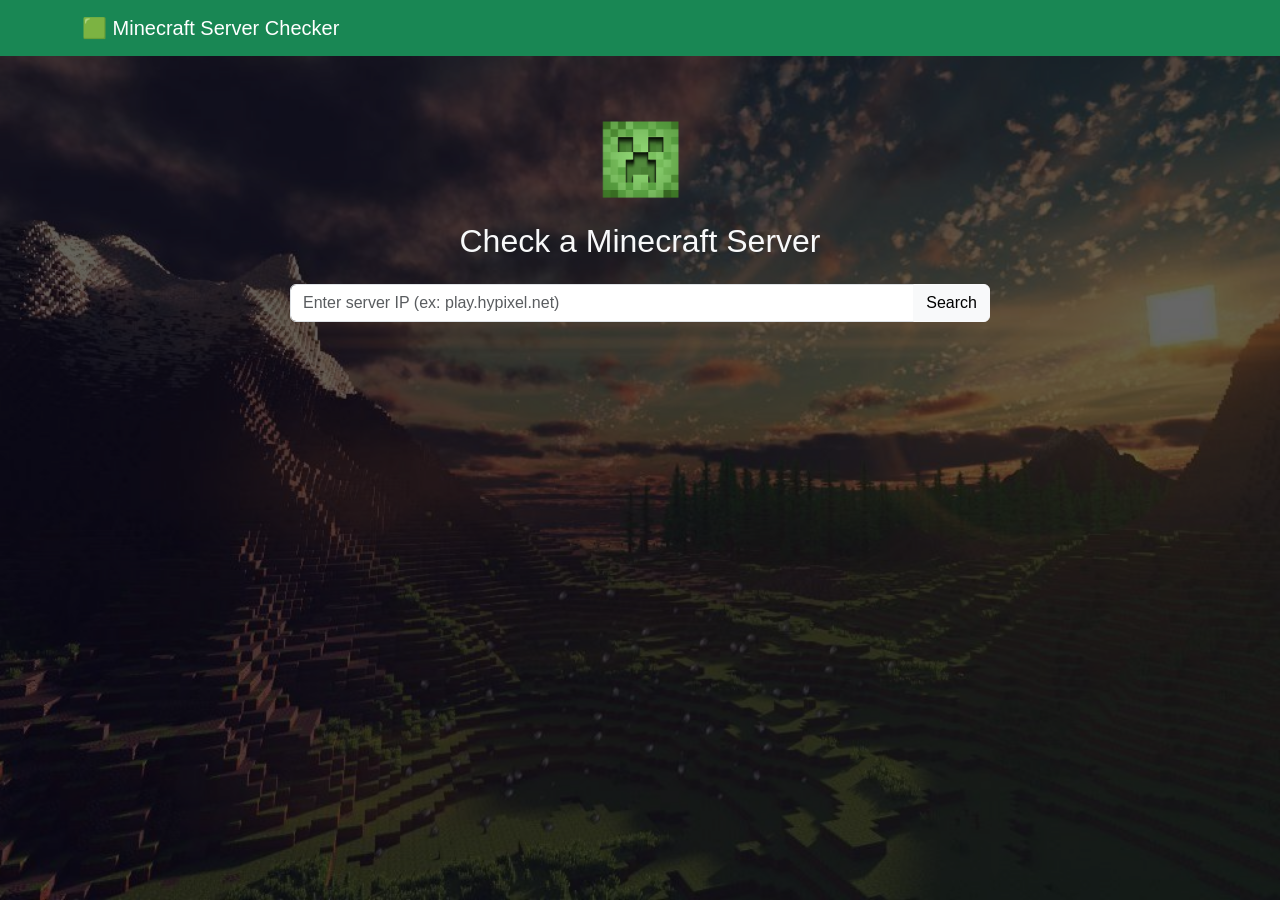
<file: finalProject1/index.html>
<!DOCTYPE html>
<html lang="en">
<head>
  <meta charset="UTF-8">
  <title>Minecraft Server Checker</title>

  <!-- Bootstrap -->
  <link href="https://cdn.jsdelivr.net/npm/bootstrap@5.3.0/dist/css/bootstrap.min.css" rel="stylesheet">

  <!-- Custom CSS -->
  <link rel="stylesheet" href="style.css">
</head>

<body class="bg-dark text-light">

<nav class="navbar navbar-dark bg-success">
  <div class="container">
    <span class="navbar-brand">🟩 Minecraft Server Checker</span>
  </div>
</nav>

<div class="container mt-5 text-center">
  <div class="text-center mb-4">
    <!-- Creeper image -->
     <img src="creeper.png" alt="Creeper" style="max-width:120px;" class="mb-2">
  
  <h2>Check a Minecraft Server</h2>
  </div>

  <div class="input-group mt-4">
    <input id="serverInput" class="form-control" placeholder="Enter server IP (ex: play.hypixel.net)">
    <button class="btn btn-light" onclick="checkServer()">Search</button>
  </div>

  <div id="result" class="mt-4"></div>
</div>

<script src="script.js"></script>
</body>
</html>
</file>
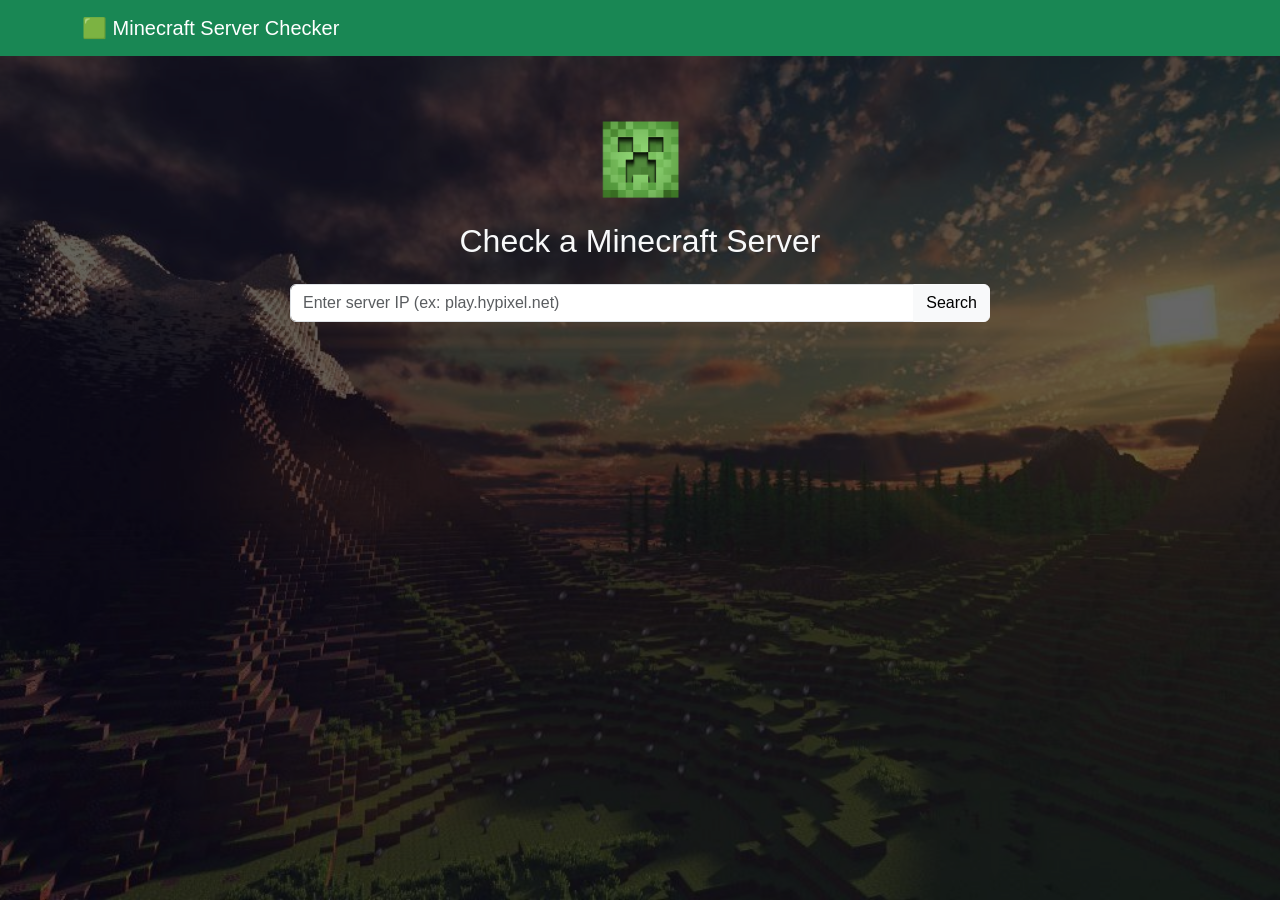
<file: finalProject1/finalProject1/index.html>
<!DOCTYPE html>
<html lang="en">
<head>
  <meta charset="UTF-8">
  <title>Minecraft Server Checker</title>

  <!-- Bootstrap -->
  <link href="https://cdn.jsdelivr.net/npm/bootstrap@5.3.0/dist/css/bootstrap.min.css" rel="stylesheet">

  <!-- Custom CSS -->
  <link rel="stylesheet" href="style.css">
</head>

<body class="bg-dark text-light">

<nav class="navbar navbar-dark bg-success">
  <div class="container">
    <span class="navbar-brand">🟩 Minecraft Server Checker</span>
  </div>
</nav>

<div class="container mt-5 text-center">
  <div class="text-center mb-4">
    
    <!-- Creeper image -->
     <img src="creeper.png" alt="Creeper" style="max-width:120px;" class="mb-2">
  
  <h2>Check a Minecraft Server</h2>
  </div>
<!-- Input field and button to check the server status -->

  <div class="input-group mt-4">
    <input id="serverInput" class="form-control" placeholder="Enter server IP (ex: play.hypixel.net)">
    <button class="btn btn-light" onclick="checkServer()">Search</button>
  </div>
<!-- Div to display the results -->

  <div id="result" class="mt-4"></div>
</div>

<script src="script.js"></script>
</body>
</html>
</file>
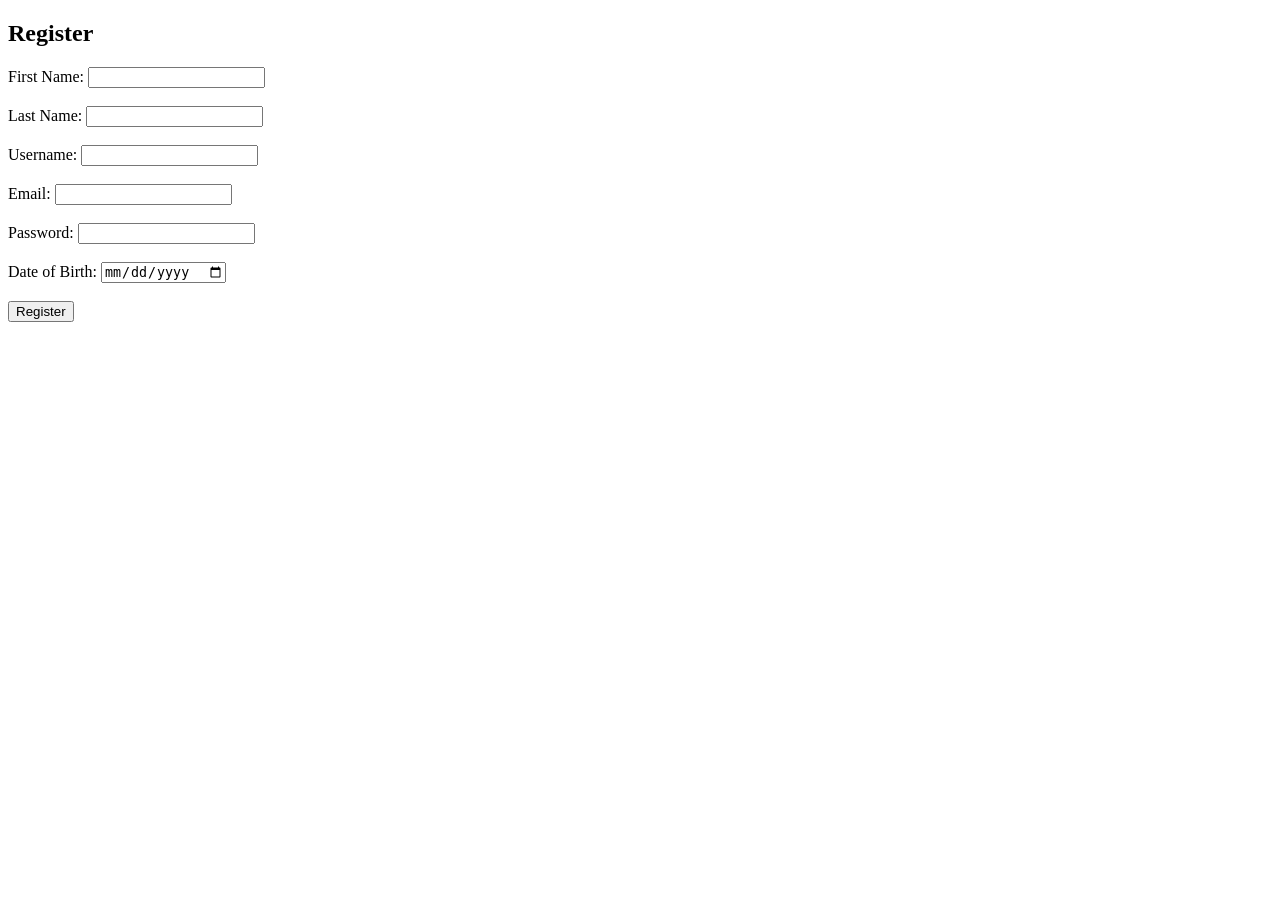
<file: lab5.html>
<!DOCTYPE html>
<html>
<head>
    <title>Lego Store Registration Page</title>
</head>

<body>

<h2>Register</h2>

<form onsubmit="return registerUser()">

    First Name: <input type="text" id="firstName"><br><br>

    Last Name: <input type="text" id="lastName"><br><br>

    Username: <input type="text" id="username"><br><br>

    Email: <input type="email" id="email"><br><br>

    Password: <input type="password" id="password"><br><br>

    Date of Birth: <input type="date" id="dob"><br><br>

    <input type="submit" value="Register">

</form>

<p id="output"></p>

<script>
function registerUser() {

    let firstName = document.getElementById("firstName").value;
    let lastName = document.getElementById("lastName").value;
    let username = document.getElementById("username").value;
    let email = document.getElementById("email").value;
    let password = document.getElementById("password").value;
    let dob = document.getElementById("dob").value;

    // check if any field is empty
    if (firstName == "" || lastName == "" || username == "" || email == "" || password == "" || dob == "") {
        document.getElementById("output").innerHTML = "Registration Failed: All fields are required.";
        return false;
    }

    // check password
    if (password.includes("!") == false && password.includes("?") == false) {
        document.getElementById("output").innerHTML = "Registration Failed: Password must contain ! or ?";
        return false;
    }

    // user object
    let user = {
        firstName: firstName,
        lastName: lastName,
        username: username,
        email: email,
        password: password,
        dob: dob
    };

    // mask password
    let hiddenPassword = "";
    for (let i = 0; i < user.password.length; i++) {
        hiddenPassword += "*";
    }

    // display result
    document.getElementById("output").innerHTML =
        "Registration Successful!<br>" +
        "Name: " + user.firstName + " " + user.lastName + "<br>" +
        "Username: " + user.username + "<br>" +
        "Email: " + user.email + "<br>" +
        "Password: " + hiddenPassword + "<br>" +
        "DOB: " + user.dob;

    return false;
}
</script>

</body>
</html>
</file>
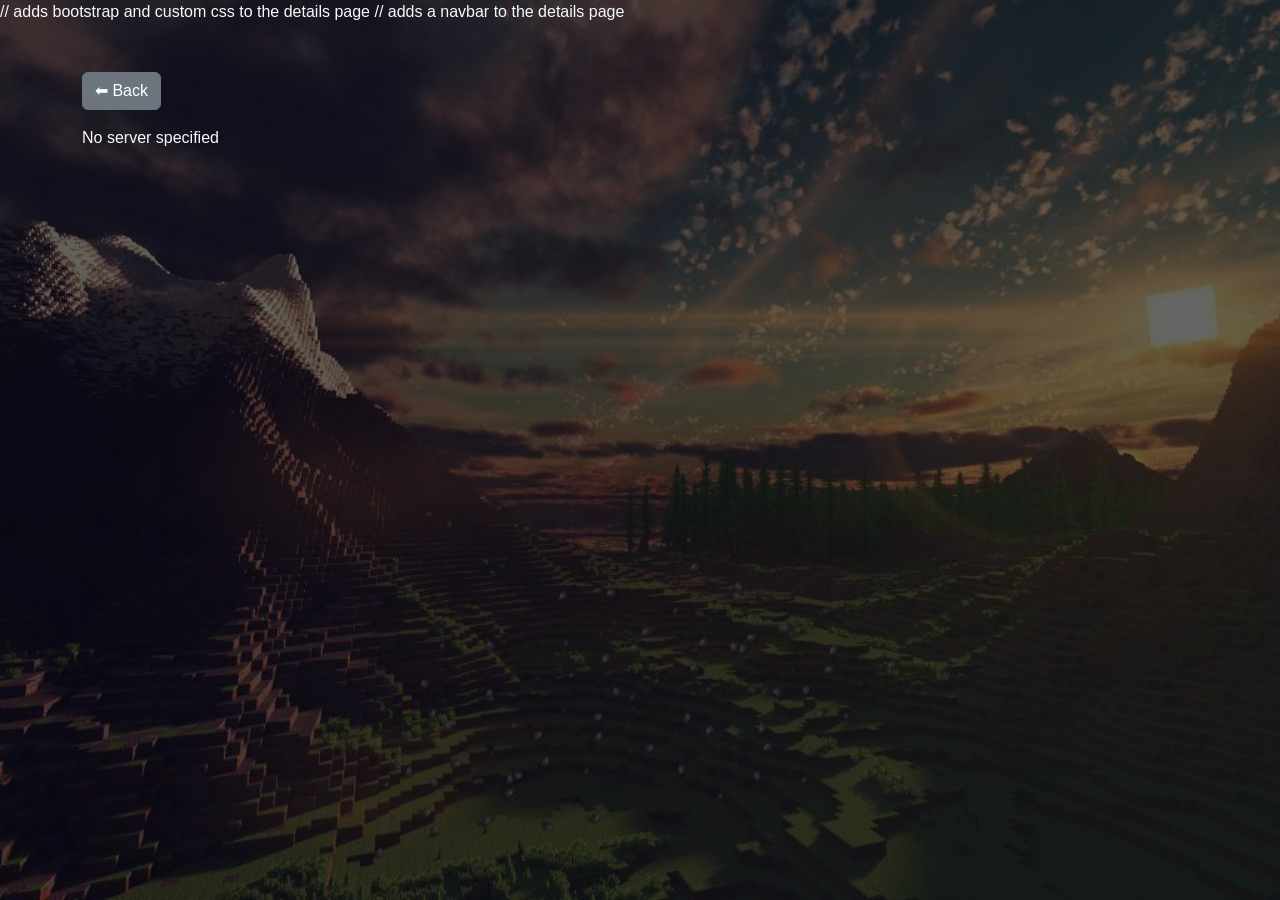
<file: finalProject1/details.html>
<!DOCTYPE html>
<html lang="en">
<head>
  <meta charset="UTF-8">
  <title>Server Details</title>

// adds bootstrap and custom css to the details page

  <link href="https://cdn.jsdelivr.net/npm/bootstrap@5.3.0/dist/css/bootstrap.min.css" rel="stylesheet">
  <link rel="stylesheet" href="style.css">
</head>

<body class="bg-dark text-light">

  // adds a navbar to the details page
<div class="container mt-5">
  <a href="index.html" class="btn btn-secondary mb-3">⬅ Back</a>
  <div id="details"></div>
</div>

<script src="details.js"></script>
</body>
</html>
</file>
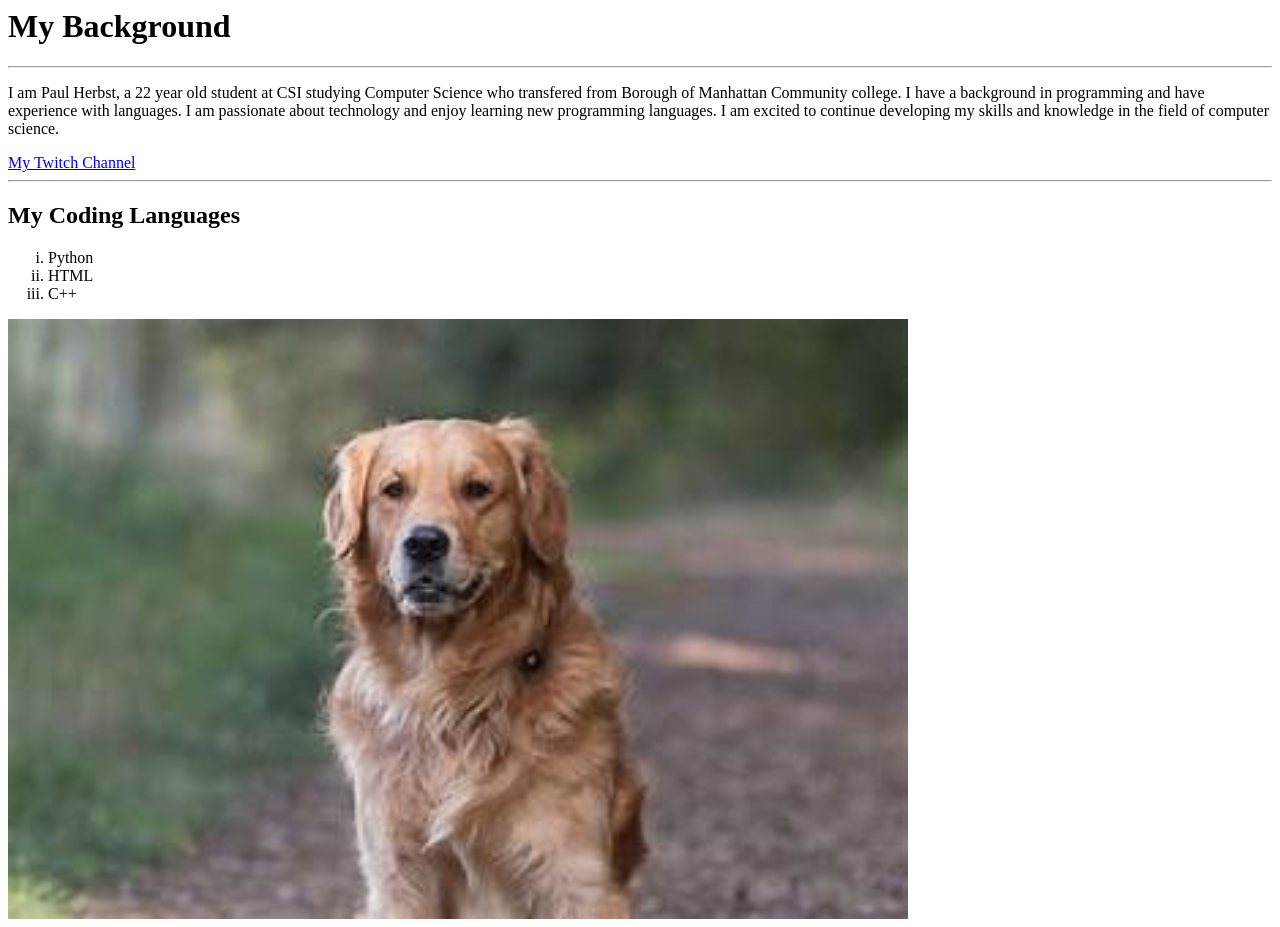
<file: Intro to Web/paulherbst045.github.io/lab2.html>
<html>

    <title>
Paul Herbst's 2026 Portfolio
    </title>
    <header>
        <h1>My Background</h1>
    </header>
 <hr />
    <p>
        I am Paul Herbst, a 22 year old student at CSI studying Computer Science who transfered from Borough of Manhattan Community college.
         I have a background in programming and have experience with languages. I am passionate about 
         technology and enjoy learning new programming languages. I am excited to continue developing my skills and knowledge in the field of computer science.
    </p>

    <a href="https://www.twitch.tv/busskey45" title = "Check out my Twitch channel!">
        My Twitch Channel</a>
<hr />
    <header>
        <h2>My Coding Languages</h2>
    </header>
    <ol type="i">
        <li>Python</li>
        <li>HTML</li>
        <li>C++</li>
    </ol>

    <img src ="dog.jpg" width 500 height="600" alt="A picture of a dog" title="A picture of a dog" />

</html>
</file>
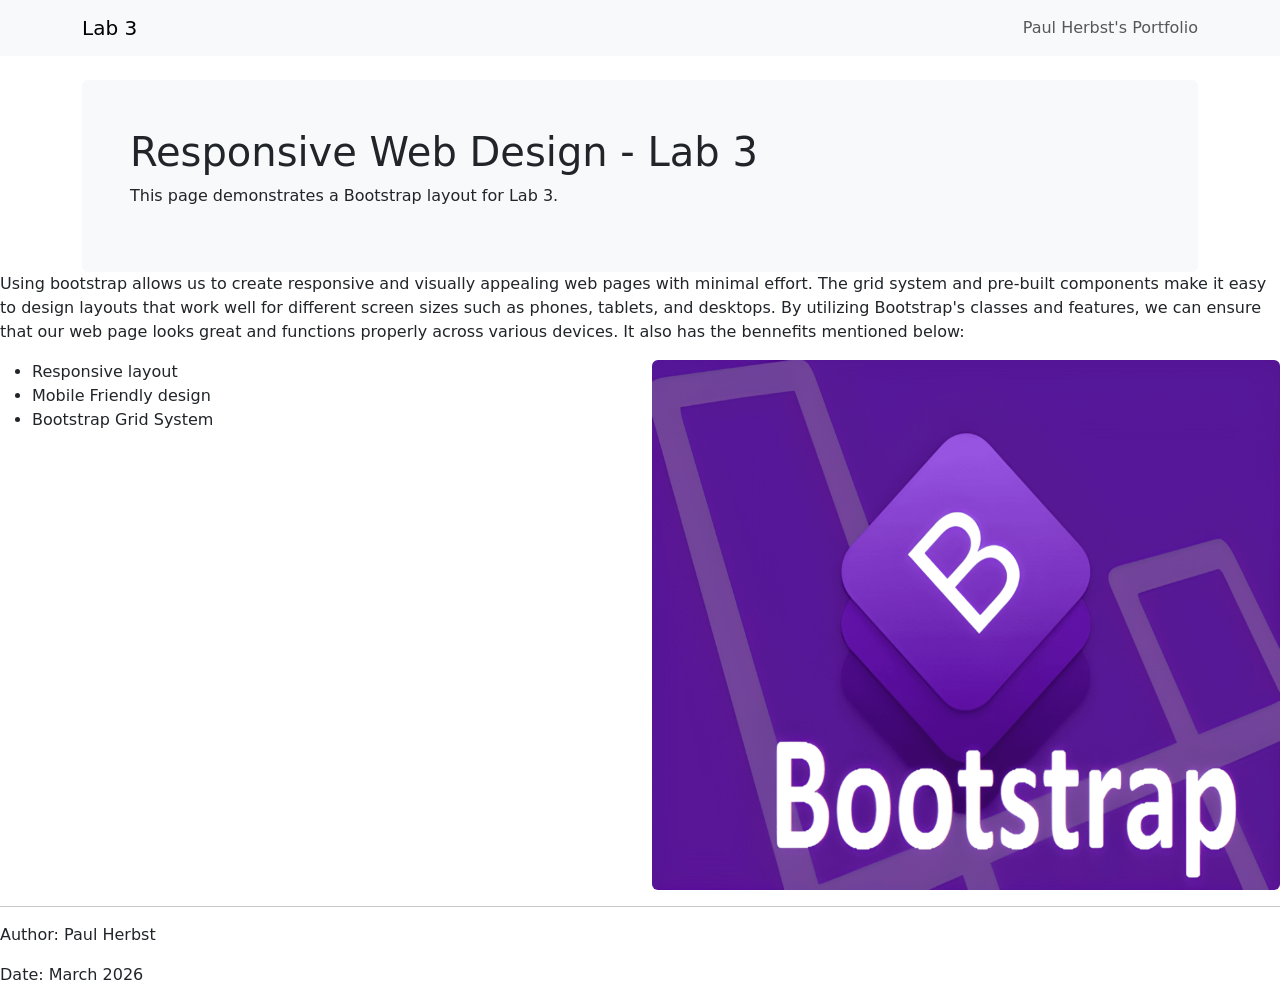
<file: Intro to Web/paulherbst045.github.io/lab3.html>
<html>
<head>

    <title>Lab 3 - Bootstrap

    </title>
<link rel="stylesheet" href="https://cdn.jsdelivr.net/npm/bootstrap@5.3.2/dist/css/bootstrap.min.css">
</head>
    
<body>
    <nav class="navbar navbar-expand-lg navbar-light bg-light">
        <div class="container">
            <a class="navbar-brand" href="lab3.html">Lab 3</a>
            <span class="navbar-text" text -white>
                Paul Herbst's Portfolio
            </span>
        </div>
    </nav>

    <div class="container mt-4">
        <div class="p-5 bg-light rounded">
            <h1>Responsive Web Design - Lab 3</h1>
            <p>This page demonstrates a Bootstrap layout for Lab 3.</p>
        </div>
    </div>

    <p>
        Using bootstrap allows us to create responsive and visually appealing web pages 
        with minimal effort. The grid system and pre-built components make it easy to design 
        layouts that work well for different screen sizes such as phones, tablets, and desktops.
         By utilizing Bootstrap's classes and features, we can ensure that our web page looks 
         great and functions properly across various devices. It also has the bennefits mentioned below:
    </p>

    <div class="row">
        <div class="col-md-6">
                <ul>
        <li> Responsive layout</li>
        <li> Mobile Friendly design</li>
        <li> Bootstrap Grid System</li>
    </ul>
    </div>
    

    <div class="col-md-6">
        <img src="Bootstrap.png" class="img-fluid rounded" alt="Bootstrap Logo">
    </div>
    </div>

    <hr>
    <p> Author: Paul Herbst</p>
    <p> Date: March 2026</p>
</body>
</html>
</file>
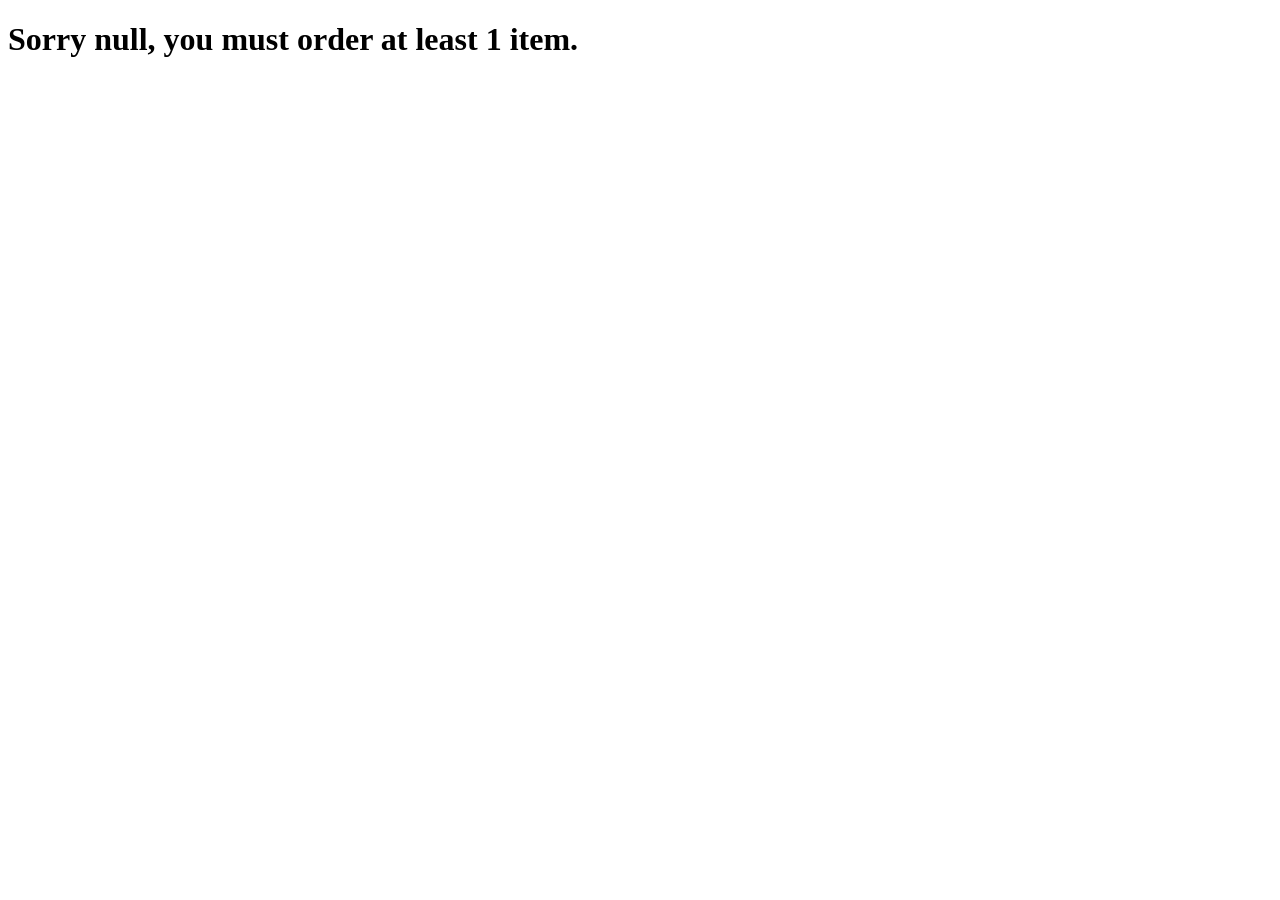
<file: Intro to Web/paulherbst045.github.io/lab4.html>
<!DOCTYPE html>
<html>
<head>
    <title>Store Order Page</title>
</head>

<body>

<h1 id="greeting"></h1>

<p id="orderInfo"></p>
<p id="arrival"></p>

<script>

alert("Welcome to The Lego Store!");

let name = prompt("What is your name?");
let item = prompt("Hi " + name + ", what Theme of sets would you like to order?");
let quantity = prompt("How many of these " + item + " sets would you like? (1-99)");

quantity = Number(quantity);

// Check if they ordered 0 items
if (quantity == 0) {
    document.getElementById("greeting").innerHTML =
    "Sorry " + name + ", you must order at least 1 item.";

}
else if (quantity > 99) {
    // Check if they ordered too many items
    document.getElementById("greeting").innerHTML =
    "Sorry " + name + ", you cannot order more than 99 items.";
}
else {

    // Greeting time
    let hour = new Date().getHours();
    let greeting;

    if (hour < 12) {
        greeting = "Good Morning";
    } else if (hour < 18) {
        greeting = "Good Afternoon";
    } else {
        greeting = "Good Evening";
    }

    document.getElementById("greeting").innerHTML =
    greeting + " " + name + ", Thank you for Ordering!";

    document.getElementById("orderInfo").innerHTML =
    "You ordered " + quantity + " " + item + "(s).";

    // Arrival date
    let today = new Date();
    today.setDate(today.getDate() + 7);

    document.getElementById("arrival").innerHTML =
    "Your order will arrive on: " + today.toDateString();
}

</script>
</file>
<file: finalProject1/style.css>
body {
  font-family: Arial, sans-serif;

  /* BACKGROUND IMAGE */
  background: url("sunset.jpg") no-repeat center center fixed;
  background-size: cover;
}

/* DARK OVERLAY so text is readable */
body::before {
  content: "";
  position: fixed;
  top: 0;
  left: 0;
  width: 100%;
  height: 100%;
  background: rgba(0, 0, 0, 0.6); /* adjust darkness */
  z-index: -1;
}

/* MAKE INPUT AREA LOOK CLEAN */
.input-group {
  max-width: 700px;
  margin: 0 auto;
}

/* CARD STYLE */
.card {
  border-radius: 15px;
  background: rgba(40, 40, 40, 0.85);
  transition: transform 0.3s ease;
}

/* HOVER EFFECT */
.card:hover {
  transform: scale(1.05);
}
</file>
<file: finalProject1/finalProject1/style.css>
body {
  font-family: Arial, sans-serif;

  /* BACKGROUND IMAGE */
  background: url("sunset.jpg") no-repeat center center fixed;
  background-size: cover;
}

/* DARK OVERLAY so text is readable */
body::before {
  content: "";
  position: fixed;
  top: 0;
  left: 0;
  width: 100%;
  height: 100%;
  background: rgba(0, 0, 0, 0.6); /* adjust darkness */
  z-index: -1;
}

/* MAKE INPUT AREA LOOK CLEAN */
.input-group {
  max-width: 700px;
  margin: 0 auto;
}

/* CARD STYLE */
.card {
  border-radius: 15px;
  background: rgba(40, 40, 40, 0.85);
  transition: transform 0.3s ease;
}

/* HOVER EFFECT */
.card:hover {
  transform: scale(1.05);
}
</file>
